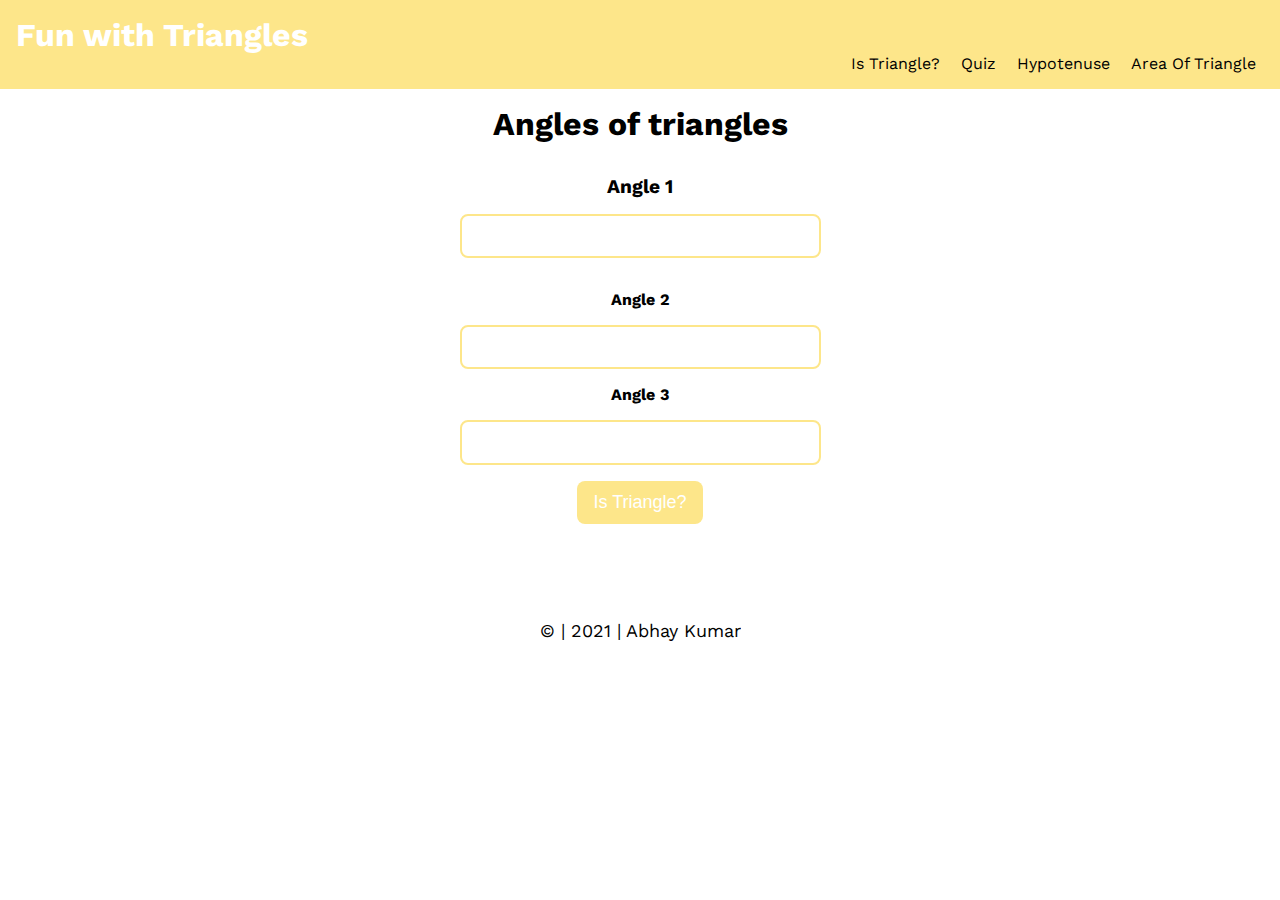
<file: index.html>
<!DOCTYPE html>
<html lang="en">
  <head>
    <meta charset="UTF-8" />
    <meta http-equiv="X-UA-Compatible" content="IE=edge" />
    <meta name="viewport" content="width=device-width, initial-scale=1.0" />

    <!-- custom stylesheet -->
    <link rel="stylesheet" href="/src/style.css" />
    <!-- custom stylesheet -->

    <!-- Google Fonts -->
    <link rel="preconnect" href="https://fonts.googleapis.com" />
    <link rel="preconnect" href="https://fonts.gstatic.com" crossorigin />
    <link
      href="https://fonts.googleapis.com/css2?family=Work+Sans:wght@300&display=swap"
      rel="stylesheet"
    />
    <!-- Google Fonts -->

    <title>fun with triangles</title>
  </head>
  <body>
    <div class="main">
      <header class="navBar-section">
        <h1>Fun with Triangles</h1>
        <nav>
          <a href="/index.html">Is Triangle?</a>
          <a href="/quiz.html">Quiz</a>
          <a href="/hypotenuse.html">Hypotenuse</a>
          <a href="/arr_of_triangle.html">Area Of Triangle</a>
        </nav>
      </header>

      <h1 class="heading">Angles of triangles</h1>
      <div class="input-sections">
        <div id="angle_1" class="input_1">
          <p class="msz angle-1">Angle 1</p>
          <input
            type="number"
            name="angle-1"
            id="angle-1"
            class="input"
          />
        </div>

        <div id="angle_2">
          <p class="msz angle-2">Angle 2</p>
          <input
            type="number"
            name="angle-2"
            id="angle-2"
            class="input"
          />
        </div>

        <div id="angle_3">
          <p class="msz angle-3">Angle 3</p>
          <input
            type="number"
            name="angle-3"
            id="angle-3"
            class="input"
          />
        </div>

        <div id="submit-Button">
          <input
            type="button"
            value="Is Triangle?"
            id="tell_me"
            class="input-btn"
          />
        </div>

        <div id="result_section">
          <p class="result msz"></p>
        </div>
      </div>

      <footer>
        <p>© | 2021 | Abhay Kumar</p>
      </footer>
    </div>

    <script src="/src/angle_of_triangle.js" defer></script>
  </body>
</html>
</file>
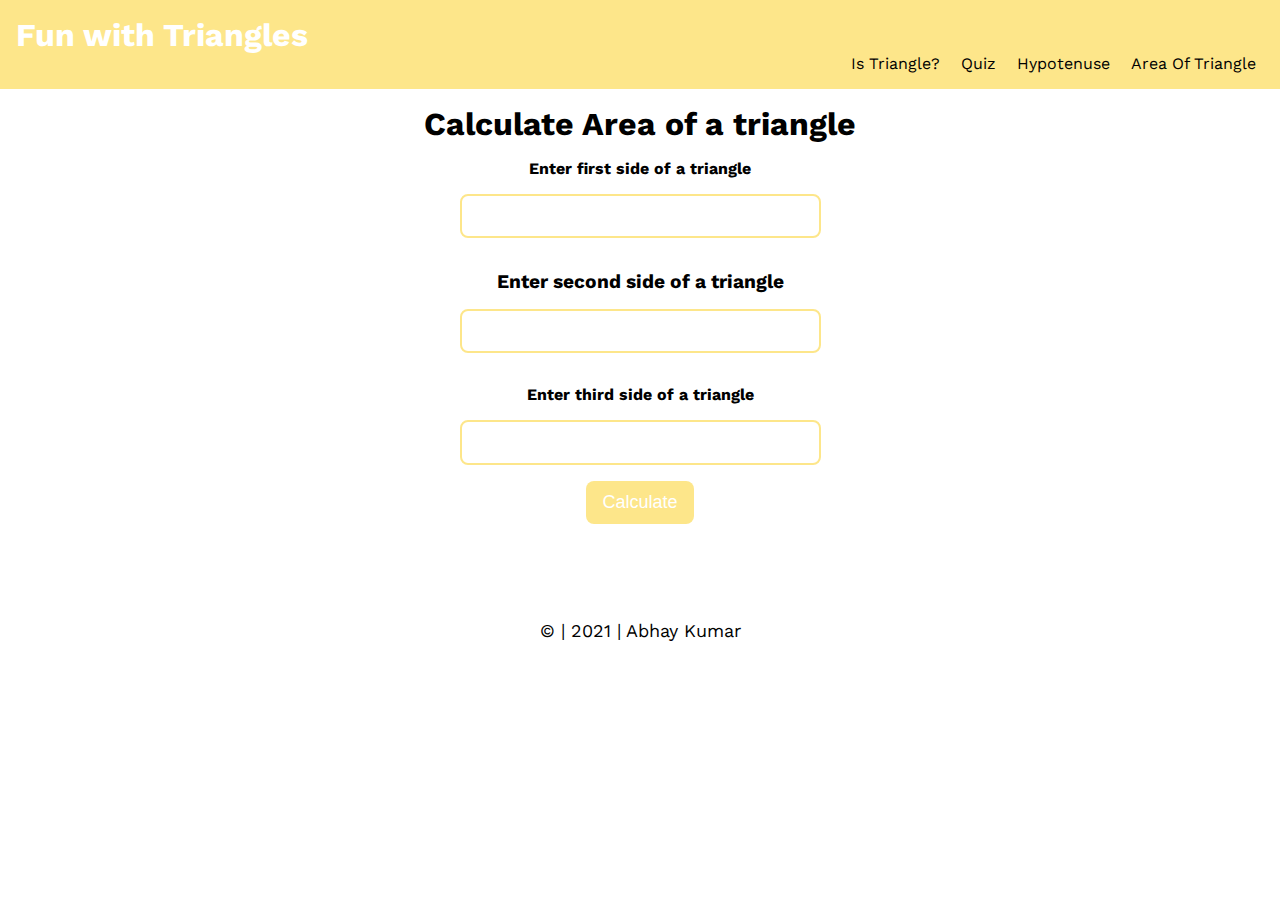
<file: arr_of_triangle.html>
<!DOCTYPE html>
<html lang="en">
  <head>
    <meta charset="UTF-8" />
    <meta http-equiv="X-UA-Compatible" content="IE=edge" />
    <meta name="viewport" content="width=device-width, initial-scale=1.0" />

    <!-- custom stylesheet -->
    <link rel="stylesheet" href="/src/style.css" />
    <!-- custom stylesheet -->

    <!-- Google Fonts -->
    <link rel="preconnect" href="https://fonts.googleapis.com" />
    <link rel="preconnect" href="https://fonts.gstatic.com" crossorigin />
    <link
      href="https://fonts.googleapis.com/css2?family=Work+Sans:wght@300&display=swap"
      rel="stylesheet"
    />
    <!-- Google Fonts -->

    <title>fun with triangles</title>
  </head>
  <body>
    <div class="main">
      <header class="navBar-section">
        <h1>Fun with Triangles</h1>
        <nav>
          <a href="/index.html">Is Triangle?</a>
          <a href="/quiz.html">Quiz</a>
          <a href="/hypotenuse.html">Hypotenuse</a>
          <a href="/arr_of_triangle.html">Area Of Triangle</a>
        </nav>
      </header>

      <h1 class="heading">Calculate Area of a triangle</h1>

      <div class="input-sections">
        <div id="angle_1">
          <p class="msz">Enter first side of a triangle</p>
          <input
            type="number"
            name="first-side"
            id="first-side"
            class="input"
          />
        </div>

        <div id="angle_2" class="input_1">
          <p class="msz">Enter second side of a triangle</p>
          <input
            type="number"
            name="second-side"
            id="second-side"
            class="input"
          />
        </div>

        <div id="angle_3">
          <p class="msz">Enter third side of a triangle</p>
          <input
            type="number"
            name="third-side"
            id="third-side"
            class="input"
          />
        </div>

        <div id="submit-Button">
          <input
            type="button"
            value="Calculate"
            class="input-btn"
          />
        </div>

        <div id="result_section">
          <p id="output" class="result msz"></p>
        </div>
      </div>

      <footer>
        <p>© | 2021 | Abhay Kumar</p>
      </footer>
    </div>

    <script src="/src/arr_of_triangle.js"></script>
  </body>
</html>
</file>
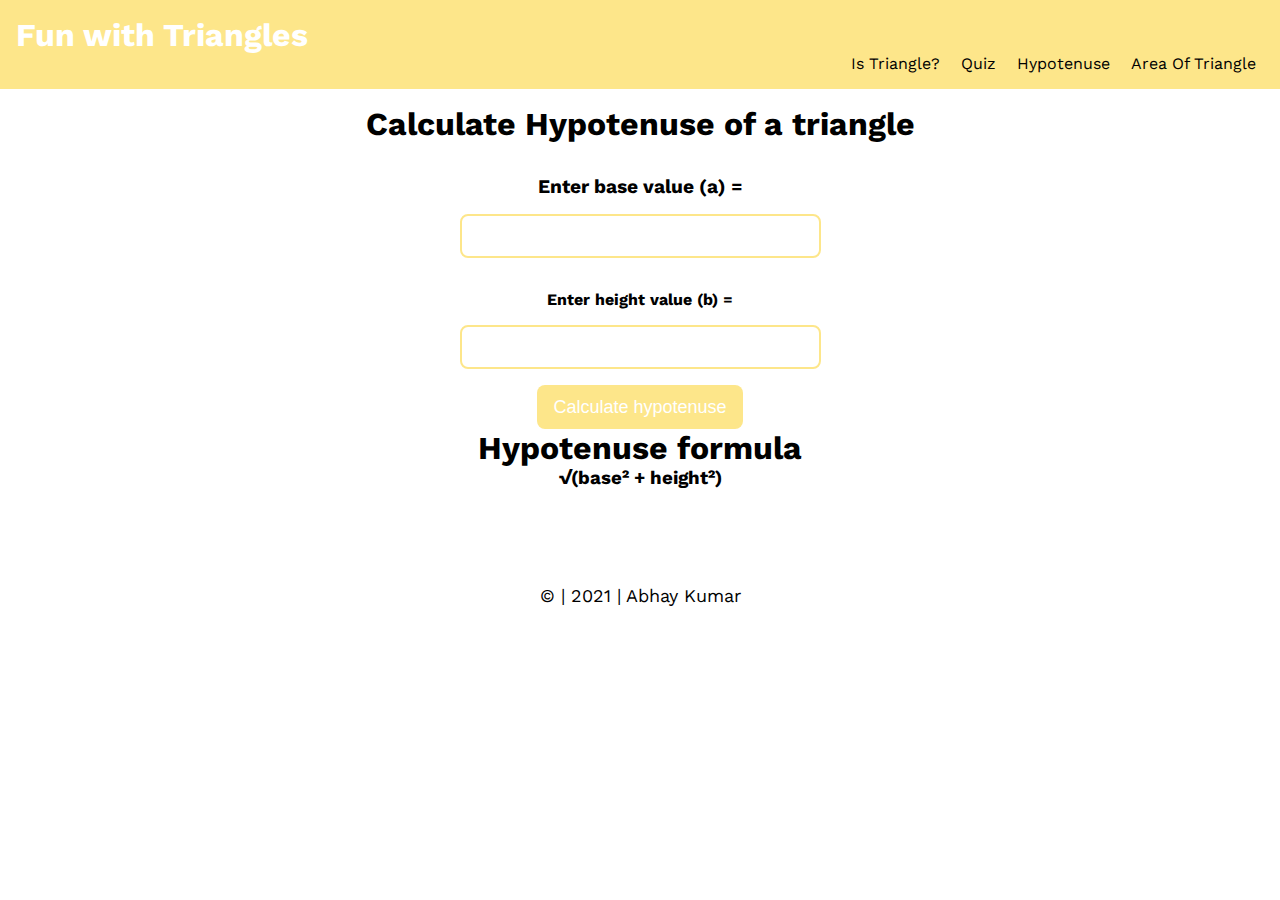
<file: hypotenuse.html>
<!DOCTYPE html>
<html lang="en">
  <head>
    <meta charset="UTF-8" />
    <meta http-equiv="X-UA-Compatible" content="IE=edge" />
    <meta name="viewport" content="width=device-width, initial-scale=1.0" />

    <!-- custom stylesheet -->
    <link rel="stylesheet" href="/src/style.css" />
    <!-- custom stylesheet -->

    <!-- Google Fonts -->
    <link rel="preconnect" href="https://fonts.googleapis.com" />
    <link rel="preconnect" href="https://fonts.gstatic.com" crossorigin />
    <link
      href="https://fonts.googleapis.com/css2?family=Work+Sans:wght@300&display=swap"
      rel="stylesheet"
    />
    <!-- Google Fonts -->

    <title>fun with triangles</title>
  </head>

  <body>
    <div class="main">
      <header class="navBar-section">
        <h1>Fun with Triangles</h1>
        <nav>
          <a href="/index.html">Is Triangle?</a>
          <a href="/quiz.html">Quiz</a>
          <a href="/hypotenuse.html">Hypotenuse</a>
          <a href="/arr_of_triangle.html">Area Of Triangle</a>
        </nav>
      </header>

      <h1 class="heading">Calculate Hypotenuse of a triangle</h1>

      <div class="input-sections">
        <div id="angle_1" class="input_1">
          <p class="msz">Enter base value (a) =</p>
          <input
            type="number"
            name="base"
            id="base"
            class="input"
          />
        </div>

        <div id="angle_2">
          <p class="msz">Enter height value (b) =</p>
          <input
            type="number"
            name="height"
            id="height"
            class="input"
          />
        </div>

        <div id="submit-Button">
          <input
            type="button"
            value="Calculate hypotenuse"
            id="tell_me"
            class="input-btn"
          />
        </div>

        <div class="formula">
          <h1>Hypotenuse formula</h1>
          <h3>√(base² + height²)</h3>
        </div>

        <div id="result_section">
          <p class="result msz"></p>
        </div>
      </div>

      <footer>
        <p>© | 2021 | Abhay Kumar</p>
      </footer>
    </div>

    <script src="/src/hypotenuse.js"></script>
  </body>
</html>
</file>
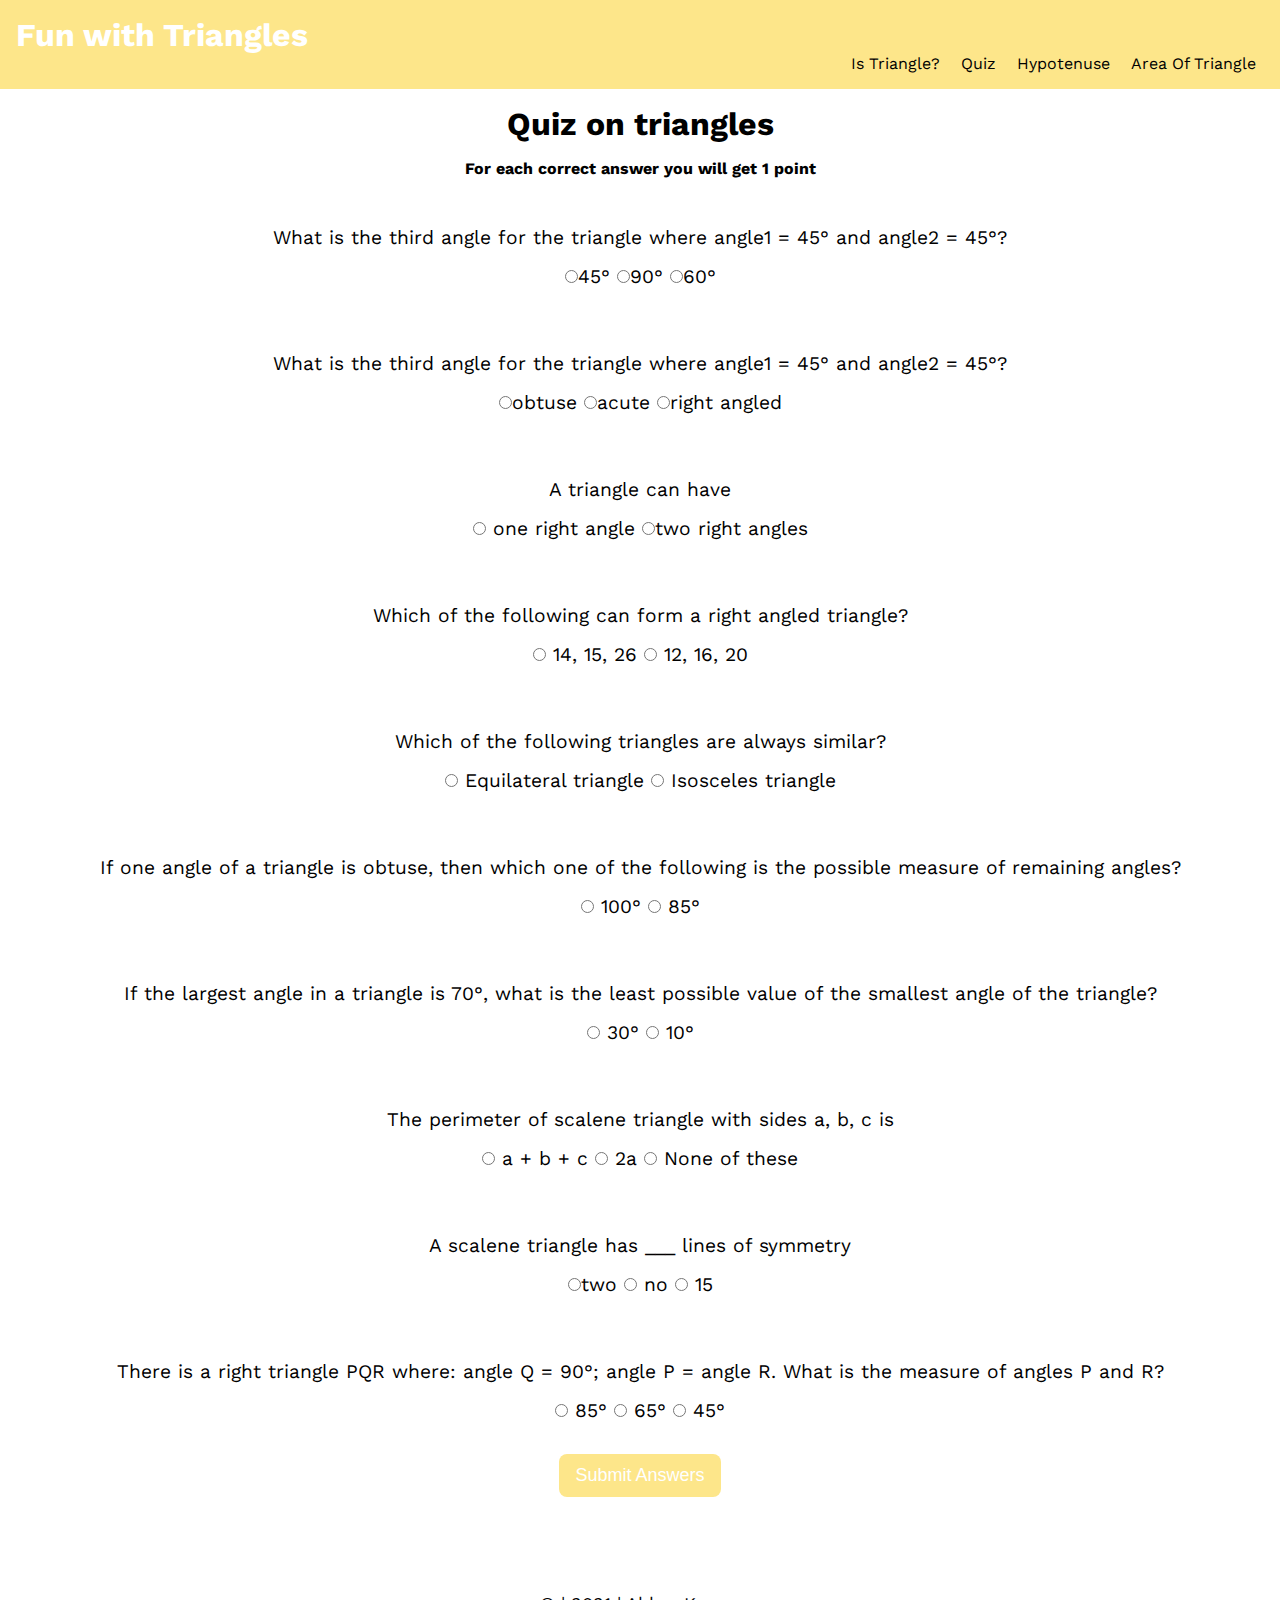
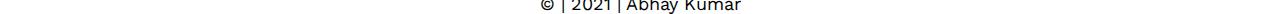
<file: quiz.html>
<!DOCTYPE html>
<html lang="en">
  <head>
    <meta charset="UTF-8" />
    <meta http-equiv="X-UA-Compatible" content="IE=edge" />
    <meta name="viewport" content="width=device-width, initial-scale=1.0" />

    <!-- custom stylesheet -->
    <link rel="stylesheet" href="/src/style.css" />
    <!-- custom stylesheet -->

    <!-- Google Fonts -->
    <link rel="preconnect" href="https://fonts.googleapis.com" />
    <link rel="preconnect" href="https://fonts.gstatic.com" crossorigin />
    <link
      href="https://fonts.googleapis.com/css2?family=Work+Sans:wght@300&display=swap"
      rel="stylesheet"
    />
    <!-- Google Fonts -->

    <title>fun with triangles</title>
  </head>

  <body>
    <div class="main">
      <header class="navBar-section">
        <h1>Fun with Triangles</h1>
        <nav>
          <a href="/index.html">Is Triangle?</a>
          <a href="/quiz.html">Quiz</a>
          <a href="/hypotenuse.html">Hypotenuse</a>
          <a href="/arr_of_triangle.html">Area Of Triangle</a>
        </nav>
      </header>

      <h1 class="heading">Quiz on triangles</h1>
      <p class="msz">For each correct answer you will get 1 point</p>

      <form class="quiz-form">
        <div class="question-container">
          <p>
            What is the third angle for the triangle where angle1 = 45° and
            angle2 = 45°?
          </p>
          <label><input type="radio" name="question1" value="45°" />45°</label>
          <label><input type="radio" name="question1" value="90°" />90°</label>
          <label><input type="radio" name="question1" value="60°" />60°</label>
        </div>
        <div class="question-container">
          <p>
            What is the third angle for the triangle where angle1 = 45° and
            angle2 = 45°?
          </p>
          <label>
            <input type="radio" name="question2" value="obtuse" />obtuse
          </label>
          <label
            ><input type="radio" name="question2" value="acute" />acute</label
          >
          <label
            ><input type="radio" name="question2" value="right angled" />right
            angled</label
          >
        </div>
        <div class="question-container">
          <p>A triangle can have</p>
          <label>
            <input type="radio" name="question3" value="one right angle" />
            one right angle
          </label>
          <label
            ><input type="radio" name="question3" value="two right angles" />two
            right angles</label
          >
        </div>
        <div class="question-container">
          <p>Which of the following can form a right angled triangle?</p>
          <label>
            <input type="radio" name="question4" value="14, 15, 26" />
            14, 15, 26
          </label>
          <label>
            <input type="radio" name="question4" value="12, 16, 20" />
            12, 16, 20</label
          >
        </div>
        <div class="question-container">
          <p>Which of the following triangles are always similar?</p>
          <label>
            <input type="radio" name="question5" value="Equilateral triangle" />
            Equilateral triangle
          </label>
          <label>
            <input type="radio" name="question5" value="Isosceles triangle" />
            Isosceles triangle</label
          >
        </div>
        <div class="question-container">
          <p>
            If one angle of a triangle is obtuse, then which one of the
            following is the possible measure of remaining angles?
          </p>
          <label>
            <input type="radio" name="question6" value="100°" />
            100°
          </label>
          <label>
            <input type="radio" name="question6" value="85°" />
            85°</label
          >
        </div>

        <div class="question-container">
          <p>
            If the largest angle in a triangle is 70°, what is the least
            possible value of the smallest angle of the triangle?
          </p>
          <label>
            <input type="radio" name="question7" value="30°" />
            30°
          </label>
          <label>
            <input type="radio" name="question7" value="10°" />
            10°
          </label>
        </div>

        <div class="question-container">
          <p>The perimeter of scalene triangle with sides a, b, c is</p>
          <label>
            <input type="radio" name="question8" value="a + b + c" />
            a + b + c
          </label>
          <label>
            <input type="radio" name="question8" value="2a" />
            2a
          </label>
          <label>
            <input type="radio" name="question8" value="None of these" />
            None of these
          </label>
        </div>

        <div class="question-container">
          <p>A scalene triangle has ___ lines of symmetry</p>
          <label>
            <input type="radio" name="question9" value="two" />two
          </label>
          <label>
            <input type="radio" name="question9" value="no" />
            no
          </label>
          <label>
            <input type="radio" name="question9" value="15" />
            15
          </label>
        </div>

        <div class="question-container">
          <p>
            There is a right triangle PQR where: angle Q = 90°; angle P = angle
            R. What is the measure of angles P and R?
          </p>
          <label>
            <input type="radio" name="question10" value="85°" />
            85°
          </label>
          <label>
            <input type="radio" name="question10" value="65°" />
            65°
          </label>
          <label>
            <input type="radio" name="question10" value="45°" />
            45°
          </label>
        </div>
      </form>
      <button class="btn-check" id="submit-answers-btn">Submit Answers</button>
      <h2 class="output"></h2>
      </form>

      <footer>
        <p>© | 2021 | Abhay Kumar</p>
      </footer>
    </div>
    <script src="/src/quiz.js"></script>
  </body>
</html>
</file>
<file: src/style.css>
* {
  margin: 0;
  padding: 0;
}

body {
  font-family: "Work Sans", sans-serif;
  text-align: center;
  /* margin: 3rem; */
}

:root {
  --primary-color: #fde68a;
}

header {
  padding: 1rem;
  background-color: var(--primary-color);
  color: #fff;
}

header h1 {
  text-align: initial;
}

nav {
  text-align: right;
}

a {
  text-decoration: none;
  color: black;
}

nav > a {
  padding: 0 0.5rem;
}

.heading {
  margin: 1rem;
}

.msz {
  font-weight: bold;
}

/* quiz.html */

.question-container {
  width: 85%;
  margin: 1rem auto;
  font-size: larger;
  padding: 1rem 0;
}

.question-container p {
  margin: 1rem 0;
}

.btn-check {
  background: var(--primary-color);
  border: none;
  color: #fff;
  padding: 0.7rem 1rem;
  border-radius: 0.5rem;
  font-size: large;
  cursor: pointer;
  outline: #fff;
  margin: 1rem auto;
  display: block;
}

.output {
  font-size: x-large;
  margin: 1rem;
}
/* quiz.html */

.input_1 {
  display: block;
  font-size: larger;
  margin: 2rem 0px;
  font-weight: 600;
}

.input {
  font-size: large;
  display: block;
  outline: #fff;
  padding: 0.6rem 1rem;
  margin: 1rem auto;
  border: 2px solid var(--primary-color);
  border-radius: 0.5rem;
  width: 100%;
  max-width: 325px;
}

.input-btn {
  background: var(--primary-color);
  border: none;
  color: #fff;
  padding: 0.7rem 1rem;
  border-radius: 0.5rem;
  font-size: large;
  cursor: pointer;
  outline: #fff;
  margin: auto;
  display: block;
}

.result {
  font-size: x-large;
  font-weight: 600;
  margin: 2rem 0;
}

footer p {
  margin-top: 6rem;
  font-size: large;
  text-align: center;
}
</file>
